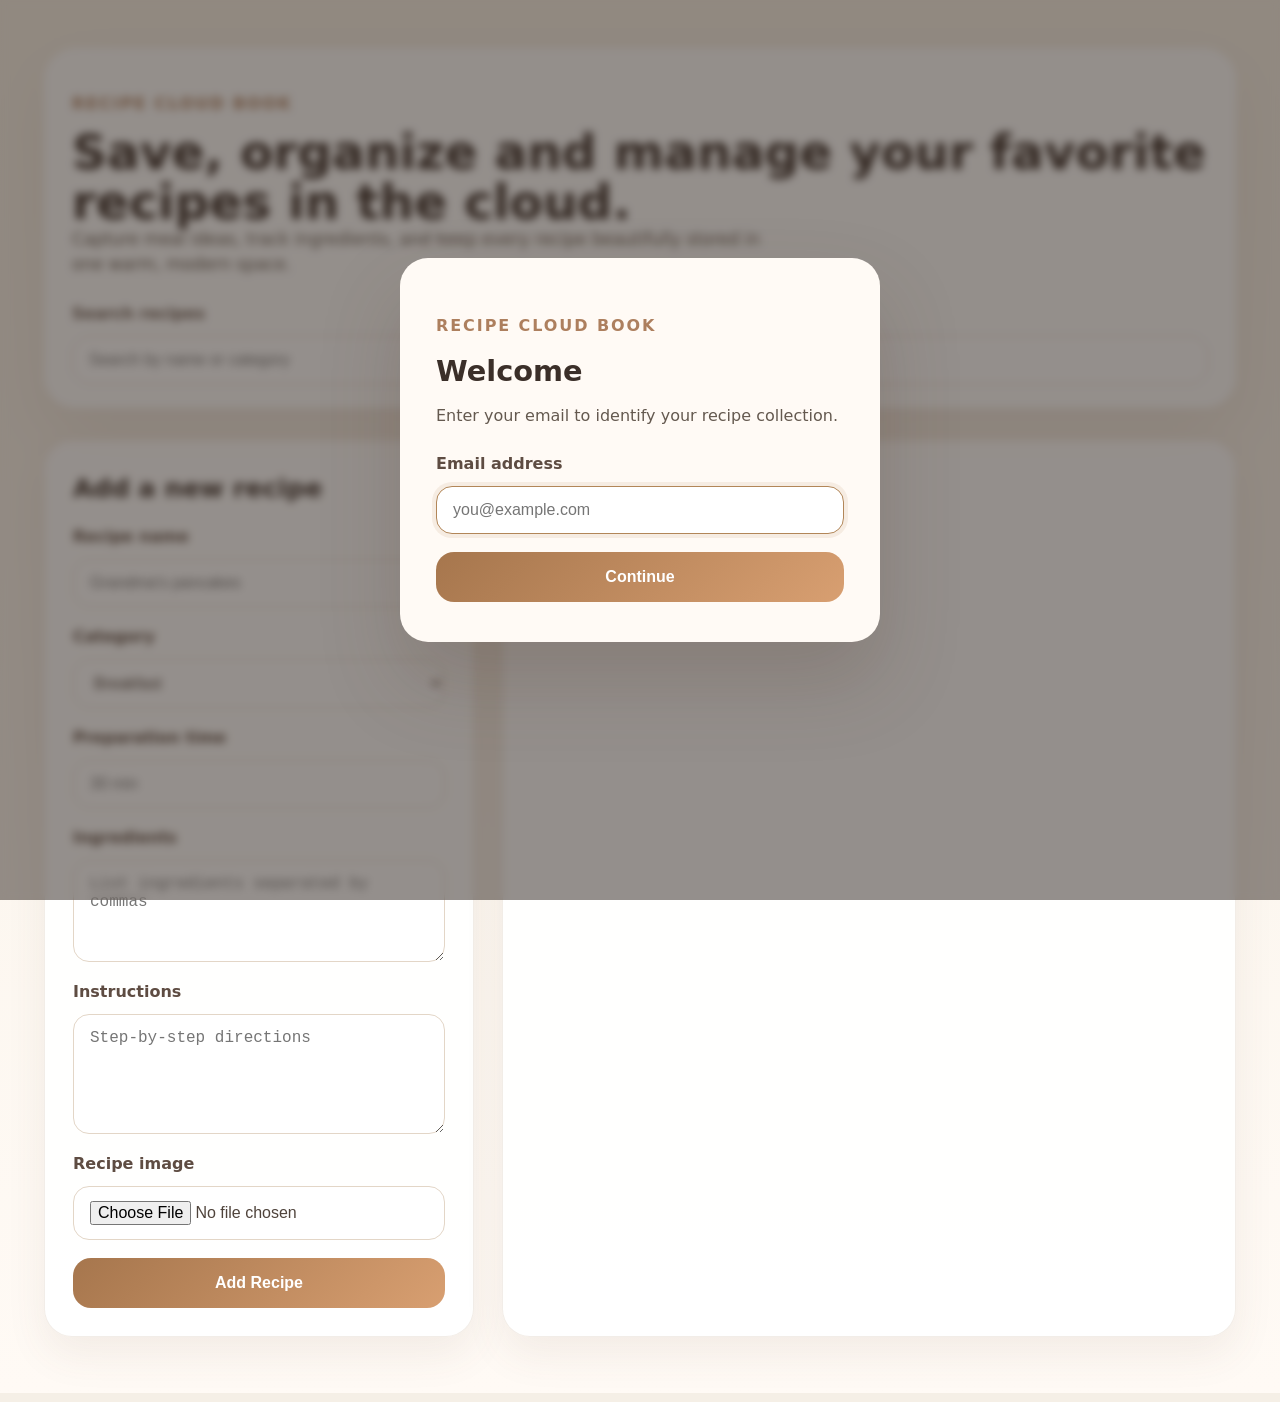
<file: frontend/index.html>
<!DOCTYPE html>
<html lang="en">
<head>
  <meta charset="UTF-8" />
  <meta name="viewport" content="width=device-width, initial-scale=1.0" />
  <title>Recipe Cloud Book</title>
  <link rel="stylesheet" href="style.css" />
</head>
<body>
  <div id="emailModal" class="email-modal" role="dialog" aria-modal="true" aria-labelledby="emailModalTitle" hidden>
    <div class="email-modal-card">
      <p class="eyebrow">Recipe Cloud Book</p>
      <h2 id="emailModalTitle">Welcome</h2>
      <p class="modal-description">Enter your email to identify your recipe collection.</p>
      <div class="form-row">
        <label for="emailInput">Email address</label>
        <input id="emailInput" type="email" placeholder="you@example.com" autocomplete="email" />
      </div>
      <button id="emailContinueBtn" class="primary-button">Continue</button>
    </div>
  </div>

  <main class="app-shell">
    <header class="app-header">
      <div id="userBadge" class="user-badge" aria-live="polite"></div>
    </header>

    <section class="hero-panel">
      <div class="hero-copy">
        <p class="eyebrow">Recipe Cloud Book</p>
        <h1>Save, organize and manage your favorite recipes in the cloud.</h1>
        <p class="hero-description">Capture meal ideas, track ingredients, and keep every recipe beautifully stored in one warm, modern space.</p>
      </div>
      <div class="search-group">
        <label for="searchInput">Search recipes</label>
        <input id="searchInput" type="search" placeholder="Search by name or category" />
      </div>
    </section>

    <section class="content-grid">
      <article class="recipe-form-panel">
        <h2>Add a new recipe</h2>
        <form id="recipeForm">
          <div class="form-row">
            <label for="recipeName">Recipe name</label>
            <input id="recipeName" name="name" type="text" placeholder="Grandma's pancakes" required />
          </div>

          <div class="form-row half-width">
            <label for="recipeCategory">Category</label>
            <select id="recipeCategory" name="category" required>
              <option value="Breakfast">Breakfast</option>
              <option value="Lunch">Lunch</option>
              <option value="Dinner">Dinner</option>
              <option value="Dessert">Dessert</option>
              <option value="Snack">Snack</option>
            </select>
          </div>

          <div class="form-row half-width">
            <label for="prepTime">Preparation time</label>
            <input id="prepTime" name="prepTime" type="text" placeholder="30 min" required />
          </div>

          <div class="form-row">
            <label for="ingredients">Ingredients</label>
            <textarea id="ingredients" name="ingredients" rows="4" placeholder="List ingredients separated by commas" required></textarea>
          </div>

          <div class="form-row">
            <label for="instructions">Instructions</label>
            <textarea id="instructions" name="instructions" rows="5" placeholder="Step-by-step directions" required></textarea>
          </div>

          <div class="form-row">
            <label for="imageInput">Recipe image</label>
            <input id="imageInput" name="image" type="file" accept="image/*" />
          </div>

          <button type="submit" class="primary-button">Add Recipe</button>
        </form>
      </article>

      <article class="recipe-list-panel">
        <div class="list-header">
          <h2>Your recipe collection</h2>
          <p id="listStatus"></p>
        </div>
        <div id="recipesContainer" class="recipe-grid" aria-live="polite"></div>
      </article>
    </section>
  </main>
  <script>
    window.API_BASE = 'https://jwmk6b4z97.execute-api.eu-central-1.amazonaws.com';
    window.CLOUDFRONT_BASE = 'https://rcb.proj.rotem.click';
  </script>
  <script type="module" src="app.js"></script>
</body>
</html>
</file>
<file: frontend/style.css>
:root {
  color-scheme: light;
  font-family: Inter, UI, system-ui, -apple-system, BlinkMacSystemFont, "Segoe UI", sans-serif;
  font-size: 16px;
  line-height: 1.5;
  color: #2f2e2b;
  background: #f5efe6;
}

* {
  box-sizing: border-box;
}

html, body {
  margin: 0;
  min-height: 100%;
}

body {
  background: linear-gradient(180deg, #f8f2e7 0%, #fffaf5 100%);
}

.app-shell {
  max-width: 1240px;
  margin: 0 auto;
  padding: 32px 24px 56px;
}

.hero-panel {
  display: grid;
  gap: 24px;
  padding: 28px 28px 24px;
  border-radius: 32px;
  background: rgba(255, 255, 255, 0.9);
  box-shadow: 0 28px 60px rgba(86, 64, 51, 0.08);
}

.eyebrow {
  display: inline-block;
  font-weight: 700;
  letter-spacing: 0.12em;
  text-transform: uppercase;
  color: #ad7f5e;
  margin-bottom: 12px;
}

.hero-panel h1 {
  margin: 0;
  font-size: clamp(2.5rem, 3.8vw, 4.25rem);
  line-height: 1.02;
  color: #3b2f29;
}

.hero-description {
  max-width: 720px;
  margin: 0;
  color: #64594f;
  font-size: 1.05rem;
}

.search-group {
  display: grid;
  gap: 10px;
}

.search-group label {
  font-weight: 600;
  color: #6d5c52;
}

#searchInput {
  width: 100%;
  padding: 14px 16px;
  border: 1px solid #e3d6c7;
  border-radius: 18px;
  background: #fff;
  font-size: 1rem;
  color: #4f433b;
  outline: none;
}

.search-group input:focus {
  border-color: #b28658;
  box-shadow: 0 0 0 4px rgba(178, 134, 88, 0.12);
}

.content-grid {
  display: grid;
  gap: 28px;
  margin-top: 32px;
  grid-template-columns: minmax(320px, 430px) 1fr;
}

.recipe-form-panel,
.recipe-list-panel {
  background: rgba(255, 255, 255, 0.92);
  border: 1px solid rgba(167, 135, 99, 0.15);
  border-radius: 28px;
  padding: 28px;
  box-shadow: 0 18px 40px rgba(104, 79, 62, 0.08);
}

.recipe-form-panel h2,
.recipe-list-panel h2 {
  margin-top: 0;
  margin-bottom: 18px;
  font-size: 1.6rem;
  color: #3b2f29;
}

.list-header p {
  margin: 8px 0 0;
  color: #6d5c52;
}

.form-row {
  display: grid;
  gap: 10px;
  margin-bottom: 18px;
}

.form-row label {
  font-weight: 600;
  color: #5e4c42;
}

.form-row input,
.form-row select,
.form-row textarea {
  width: 100%;
  border: 1px solid #e3d6c7;
  border-radius: 16px;
  padding: 14px 16px;
  font-size: 1rem;
  color: #4f433b;
  background: #fff;
}

.form-row textarea {
  resize: vertical;
}

.form-row input:focus,
.form-row select:focus,
.form-row textarea:focus {
  outline: none;
  border-color: #b28658;
  box-shadow: 0 0 0 4px rgba(178, 134, 88, 0.12);
}

.half-width {
  width: 100%;
}

.primary-button {
  display: inline-flex;
  align-items: center;
  justify-content: center;
  width: 100%;
  padding: 16px 20px;
  background: linear-gradient(135deg, #a6764d, #d89f71);
  border: none;
  border-radius: 18px;
  color: #fff;
  font-weight: 700;
  font-size: 1rem;
  cursor: pointer;
  transition: transform 0.2s ease, box-shadow 0.2s ease;
}

.primary-button:hover {
  transform: translateY(-1px);
  box-shadow: 0 16px 30px rgba(168, 118, 75, 0.22);
}

.recipe-grid {
  display: grid;
  gap: 22px;
}

.recipe-card {
  display: grid;
  gap: 18px;
  padding: 22px;
  border-radius: 26px;
  background: #fff;
  border: 1px solid #f0e4d6;
  box-shadow: 0 18px 40px rgba(111, 86, 64, 0.08);
}

.recipe-card img {
  width: 100%;
  min-height: 200px;
  object-fit: cover;
  border-radius: 20px;
}

.recipe-meta {
  display: flex;
  flex-wrap: wrap;
  gap: 12px 18px;
  color: #7a6355;
  font-size: 0.95rem;
}

.recipe-meta span {
  display: inline-flex;
  align-items: center;
  gap: 8px;
  padding: 8px 12px;
  border-radius: 999px;
  background: #fff8f0;
}

.recipe-card h3 {
  margin: 0;
  color: #3b2f29;
  font-size: 1.35rem;
}

.recipe-card p {
  margin: 0;
  color: #5f4f47;
}

.recipe-section {
  display: grid;
  gap: 10px;
}

.recipe-section h4 {
  margin: 0;
  font-size: 0.95rem;
  text-transform: uppercase;
  letter-spacing: 0.08em;
  color: #8a6f5f;
}

.recipe-section pre {
  margin: 0;
  white-space: pre-wrap;
  word-break: break-word;
  color: #5f4f47;
}

.recipe-card footer {
  display: flex;
  justify-content: space-between;
  align-items: center;
  flex-wrap: wrap;
  gap: 12px;
}

.delete-button {
  border: 1px solid #e2b297;
  background: #fff5f1;
  color: #9b5d48;
  border-radius: 16px;
  padding: 10px 16px;
  cursor: pointer;
  transition: background 0.2s ease, transform 0.2s ease;
}

.delete-button:hover {
  background: #f3d3c4;
  transform: translateY(-1px);
}

@media (max-width: 960px) {
  .content-grid {
    grid-template-columns: 1fr;
  }
}

@media (max-width: 640px) {
  .app-shell {
    padding: 24px 16px 40px;
  }

  .hero-panel {
    border-radius: 24px;
  }

  .recipe-form-panel,
  .recipe-list-panel {
    padding: 22px;
    border-radius: 24px;
  }

  .recipe-card {
    padding: 18px;
  }
}

/* ─── App header + user badge ─────────────────────────────────────────────── */

.app-header {
  display: flex;
  justify-content: flex-end;
  padding: 0 0 16px;
}

.user-badge {
  font-size: 0.9rem;
  color: #6d5c52;
}

.user-badge strong {
  color: #3b2f29;
}

.user-badge .change-link {
  color: #ad7f5e;
  text-decoration: none;
  font-weight: 600;
}

.user-badge .change-link:hover {
  text-decoration: underline;
}

/* ─── Email modal ──────────────────────────────────────────────────────────── */

.email-modal {
  position: fixed;
  inset: 0;
  z-index: 1000;
  display: flex;
  align-items: center;
  justify-content: center;
  background: rgba(43, 33, 26, 0.5);
  backdrop-filter: blur(4px);
}

.email-modal[hidden] {
  display: none;
}

.email-modal-card {
  background: #fffaf5;
  border-radius: 28px;
  padding: 40px 36px;
  width: min(480px, 90vw);
  box-shadow: 0 40px 80px rgba(86, 64, 51, 0.22);
}

.email-modal-card h2 {
  margin: 0 0 10px;
  color: #3b2f29;
  font-size: 1.8rem;
}

.modal-description {
  margin: 0 0 24px;
  color: #64594f;
}
</file>
